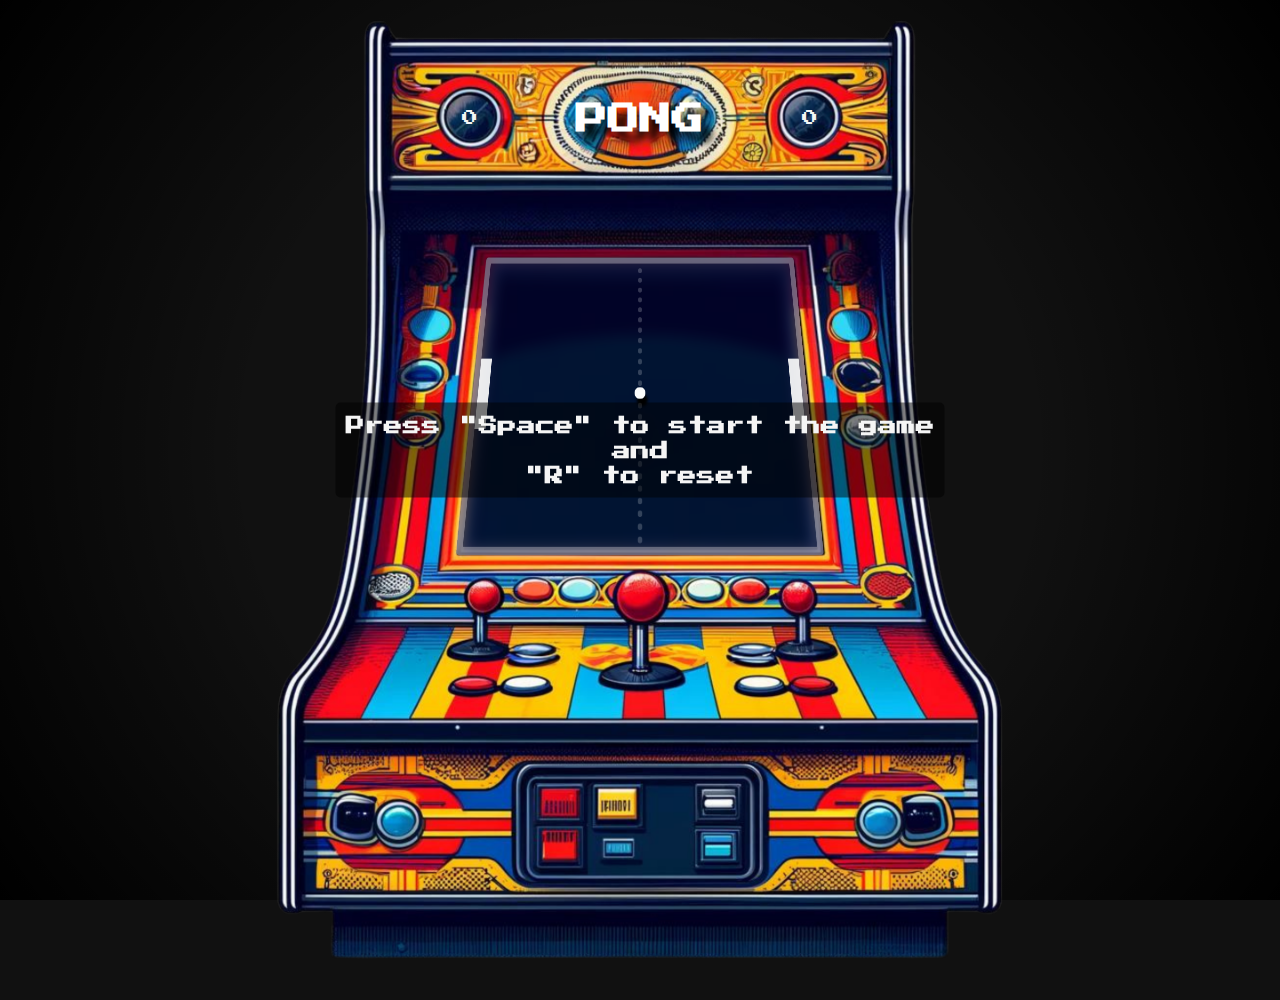
<file: Arcade Pong Game/index.html>
<!DOCTYPE html>
<html lang="en">
  <head>
    <meta charset="UTF-8" />
    <meta name="viewport" content="width=device-width, initial-scale=1.0" />
    <link rel="stylesheet" href="style.css" />
    <link rel="preconnect" href="https://fonts.googleapis.com" />
    <link rel="preconnect" href="https://fonts.gstatic.com" crossorigin />
    <link
      href="https://fonts.googleapis.com/css2?family=Press+Start+2P&display=swap"
      rel="stylesheet"
    />
    <script src="script.js" defer></script>
    <title>ARCADE-PONG</title>
  </head>
  <body>
    <h1 class="title">PONG</h1>
    <span class="score" id="player1score">0</span>
    <span class="score" id="player2score">0</span>
    <h3 class="startText" id="startText">
      Press "Space" to start the game <br />and <br />
      "R" to reset
    </h3>
    <div class="gameArea">
      <div class="paddle1 paddle" id="paddle1"></div>
      <div class="paddle2 paddle" id="paddle2"></div>
      <div class="ball" id="ball"></div>
      <div class="net"></div>
    </div>
    <img src="./assets/machine.png" alt="Arcade Game Box" class="bg" />
    <div class="vignett"></div>
    <audio src="./assets/assets_paddle.wav" id="paddleSound"></audio>
    <audio src="./assets/assets_wall.wav" id="wallSound"></audio>
    <audio src="./assets/assets_loss.wav" id="lossSound"></audio>
  </body>
</html>
</file>
<file: Arcade Pong Game/style.css>
body {
  font-family: "Press Start 2P", cursive;
  height: 100vh;
  margin: 0;
  display: flex;
  flex-direction: column;
  align-items: center;
  background: #111;
  color: whitesmoke;
  overflow: hidden;
}

.gameArea {
  position: absolute;
  width: 600px;
  height: 400px;
  background-color: rgba(2, 2, 49, 0.322);
  top: 183px;
  border: 10px solid rgba(255, 250, 250, 0.329);
  border-radius: 5px;
  backdrop-filter: blur(7px);
  transform: perspective(500px) rotateX(17deg) scaleX(0.54) scaleY(0.735);
}

.bg {
  position: absolute;
  max-height: 1000px;
  z-index: -1;
}

.paddle {
  height: 100px;
  width: 20px;
  background-color: rgba(255, 255, 255, 0.904);
  position: absolute;
  top: 150px;
}

.paddle2 {
  right: 0;
}

.ball {
  position: absolute;
  height: 16px;
  width: 20px;
  border-radius: 16px;
  background-color: rgba(255, 255, 255, 0.979);
  left: 290px;
  top: 192px;
  box-shadow: 4px 10px 4px #000;
}

.net {
  position: absolute;
  border-right: 8px rgba(255, 255, 255, 0.199) dotted;
  height: 97%;
  left: calc(50% - 4px);
  top: 2%;
}

.title {
  position: absolute;
  top: 82px;
  color: white;
  text-shadow: 10px 10px 8px black;
}

.score {
  position: absolute;
  top: 88px;
  display: flex;
  width: 60px;
  height: 60px;
  justify-content: center;
  align-items: center;
}

#player1score {
  left: calc(50% - 200px);
}

#player2score {
  right: calc(50% - 200px);
}

.startText {
  position: absolute;
  margin: 0;
  top: 50%;
  z-index: 1;
  background-color: #0000007e;
  padding: 10px;
  border-radius: 5px;
  left: 50%;
  transform: translate(-50%, -50%);
  line-height: 25px;
  text-align: center;
}

.vignett {
  height: 100vh;
  width: 100vw;
  z-index: -100;
  background: radial-gradient(
    circle,
    rgba(0, 0, 0, 0) 50%,
    rgba(0, 0, 0, 1) 100%
  );
}
</file>
